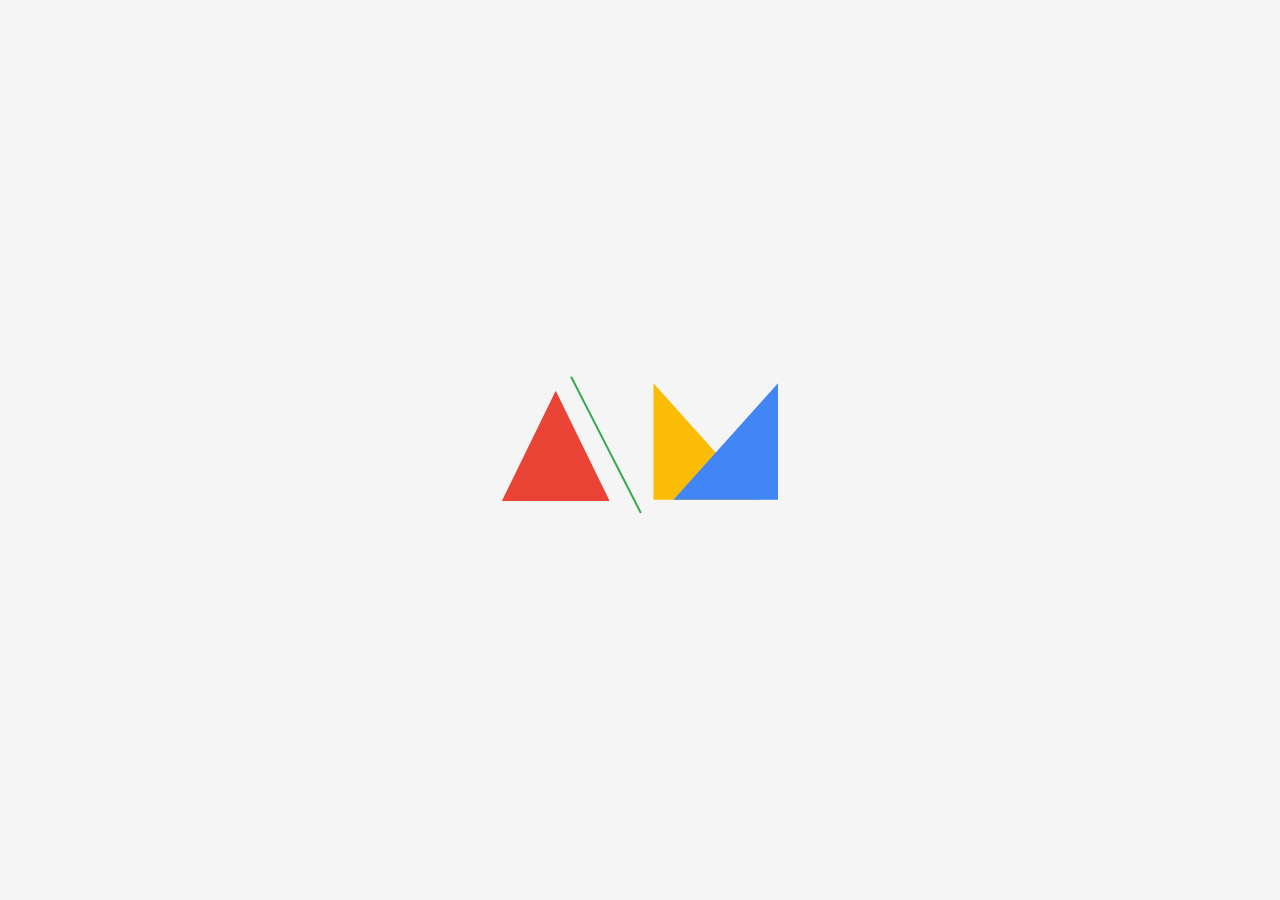
<file: assets/html/loader.html>
<!DOCTYPE html>
<html lang="en">
<head>
    <meta charset="UTF-8">
    <meta http-equiv="X-UA-Compatible" content="IE=edge">
    <meta name="viewport" content="width=device-width, initial-scale=1.0">
    <link rel="shortcut icon" href="/assets/images/favicon.ico" type="image/x-icon">
    <link rel="stylesheet" href="/assets/css/loader.css">
    <script src="https://ajax.googleapis.com/ajax/libs/jquery/3.5.1/jquery.min.js"></script>
    <title>Document</title>
</head>
<body>
    <div class="loader-wrapper">
        <div class="loader"><svg width="648" height="391" viewBox="0 0 648 391" fill="none" xmlns="http://www.w3.org/2000/svg">
            <path d="M50.083 297L155.5 81.4147L260.917 297H50.083Z" fill="#EA4335" stroke="#EA4335" stroke-width="3" class="svg-elem-1"></path>
            <line y1="-2" x2="306.042" y2="-2" transform="matrix(0.455852 0.890056 -0.883987 0.467511 184.461 51)" stroke="#34A853" stroke-width="4" class="svg-elem-2"></line>
            <path d="M352.5 294.5V66.9187L556.639 294.5H352.5Z" fill="#FBBC05" stroke="#FBBC05" stroke-width="3" class="svg-elem-3"></path>
            <path d="M598.5 294.5V66.9187L394.361 294.5H598.5Z" fill="#4285F4" stroke="#4285F4" stroke-width="3" class="svg-elem-4"></path>
              </svg></div>
      </div>
</body>
</html>
</file>
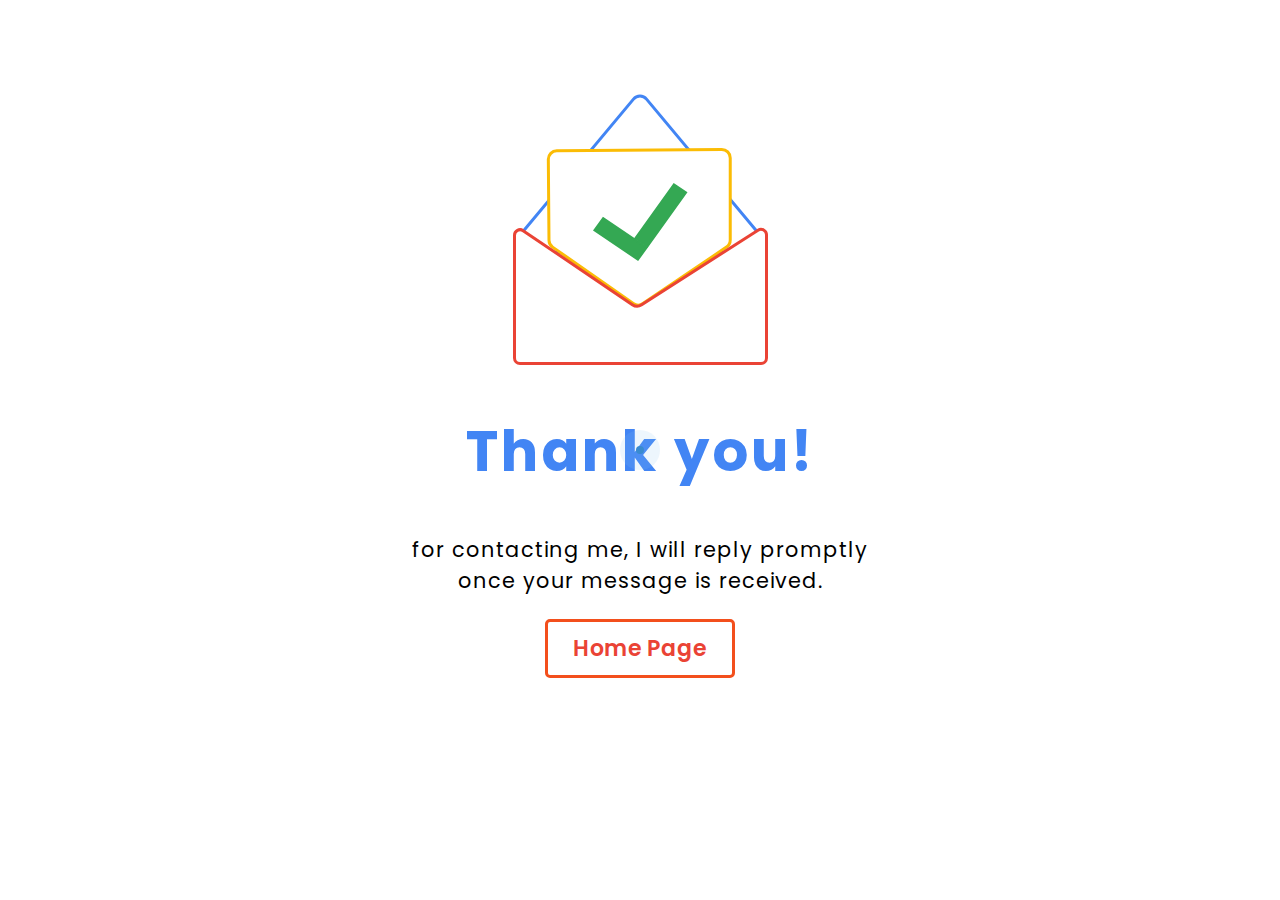
<file: assets/html/thankyou.html>
<!DOCTYPE html>
<html lang="en">
<head>
    <meta charset="UTF-8">
    <meta http-equiv="X-UA-Compatible" content="IE=edge">
    <meta name="viewport" content="width=device-width, initial-scale=1.0">
    <link rel="stylesheet" href="https://fonts.googleapis.com/css2?family=Poppins:wght@200;300;400;500;600;700;800;900&display=swap">
    <link rel="shortcut icon" href="/assets/images/favicon.ico" type="image/x-icon">
    <link rel="stylesheet" href="/assets/css/cursor.css">
    <link rel="stylesheet" href="/assets/css/thankyou.css">
    <script src="https://ajax.googleapis.com/ajax/libs/jquery/3.5.1/jquery.min.js"></script>
    <title>Document</title>
</head>
<body>

    <div class="cursor-dot-outline"></div>
    <div class="cursor-dot"></div>

    <div class=thankyoucontent>
        <div class="wrapper-1">
           <div class="wrapper-2">
            <div class="thankyousvg">
                <div class="thank_loader"><svg width="318" height="276" viewBox="0 0 318 276" fill="none" xmlns="http://www.w3.org/2000/svg">
                    <path d="M165.526 10.1611L281.854 149.554C286.473 155.089 282.537 163.5 275.328 163.5H42.672C35.4626 163.5 31.5267 155.089 36.146 149.554L152.474 10.1611C155.872 6.08931 162.128 6.08931 165.526 10.1611Z" fill="white" stroke="#4285F4" stroke-width="3" class="svg-thank-1"></path>
                    <path d="M75.7569 61.8065L240.669 60.4476C245.39 60.4087 249.239 64.2255 249.239 68.9473L249.239 151.072C249.239 153.896 247.836 156.536 245.495 158.116L161.914 214.555C158.999 216.523 155.172 216.492 152.288 214.478L71.6243 158.111C69.369 156.535 68.016 153.965 67.9933 151.214L67.3272 70.3762C67.2885 65.682 71.0626 61.8452 75.7569 61.8065Z" fill="white" stroke="#FBBC05" stroke-width="3" class="svg-thank-2"></path>
                    <path d="M285.5 145.804V269C285.5 272.038 283.038 274.5 280 274.5H39C35.9624 274.5 33.5 272.038 33.5 269V146.197C33.5 141.786 38.4325 139.169 42.0847 141.643L151.339 215.654C154.153 217.56 157.832 217.607 160.694 215.772L277.031 141.174C280.692 138.827 285.5 141.455 285.5 145.804Z" fill="white" stroke="#EA4335" stroke-width="3" class="svg-thank-3"></path>
                    <path d="M156.909 170.669L113.414 141.196L122.187 129.072L165.682 158.544L156.909 170.669Z" fill="#34A853" stroke="#34A853" stroke-width="2" class="svg-thank-4"></path>
                    <rect x="1.41282" y="-0.25562" width="66.2385" height="14.6558" transform="matrix(0.582469 -0.812853 0.830356 0.557233 153.728 150.503)" fill="#34A853" stroke="#34A853" stroke-width="2" class="svg-thank-5"></rect>
                    </svg></div>    
            </div>
            <h1>Thank you!</h1>
             <p>for contacting me, I will reply promptly</p> 
             <p>once your message is received. </p>
             <div class="go-home">
                <div class="home_btn">
                    <a href="https://asmit2952.github.io/" target="_blank" class="buttonHome">Home Page</a>
                </div>
             </div>
          </div>
       </div>
    </div>

    <script src="/assets/js/cursor.js"></script>
</body>
</html>
</file>
<file: assets/css/loader.css>
.loader-wrapper {
    width: 100%;
    height: 100%;
    position: fixed;
    top: 0;
    left: 0;
    background-color: whitesmoke;
    display: flex;
    justify-content: center;
    align-items: center;
    z-index: 999;
    overflow: hidden;
  }
  .loader {
    text-align: center;
    transform: scale(0.5, 0.5);
    position: relative;
    margin-left: 50%;
    margin-right: 50%;
  }
  @keyframes animate-svg-stroke-1 {
    0% {
      stroke-dashoffset: 692.7913208007812px;
      stroke-dasharray: 692.7913208007812px;
    }
  
    100% {
      stroke-dashoffset: 0;
      stroke-dasharray: 692.7913208007812px;
    }
  }
  
  @keyframes animate-svg-fill-1 {
    0% {
      fill: transparent;
    }
  
    100% {
      fill: rgb(234, 67, 53);
    }
  }
  
  .svg-elem-1 {
    animation: animate-svg-stroke-1 1.5s cubic-bezier(0.47, 0, 0.745, 0.715) 0s infinite,
                 animate-svg-fill-1 1.8s cubic-bezier(0.47, 0, 0.745, 0.715) 0.8s infinite;
  }
  
  @keyframes animate-svg-stroke-2 {
    0% {
      stroke-dashoffset: 308.0419921875px;
      stroke-dasharray: 308.0419921875px;
    }
  
    100% {
      stroke-dashoffset: 0;
      stroke-dasharray: 308.0419921875px;
    }
  }
  
  .svg-elem-2 {
    animation: animate-svg-stroke-2 1.5s cubic-bezier(0.47, 0, 0.745, 0.715) 0.12s infinite,
                 animate-svg-fill-2 0.8s cubic-bezier(0.47, 0, 0.745, 0.715) 0.9s infinite;
  }
  
  @keyframes animate-svg-stroke-3 {
    0% {
      stroke-dashoffset: 739.4423217773438px;
      stroke-dasharray: 739.4423217773438px;
    }
  
    100% {
      stroke-dashoffset: 0;
      stroke-dasharray: 739.4423217773438px;
    }
  }
  
  @keyframes animate-svg-fill-3 {
    0% {
      fill: transparent;
    }
  
    100% {
      fill: rgb(251, 188, 5);
    }
  }
  
  .svg-elem-3 {
    animation: animate-svg-stroke-3 1.5s cubic-bezier(0.47, 0, 0.745, 0.715) 0.24s infinite,
                 animate-svg-fill-3 1.8s cubic-bezier(0.47, 0, 0.745, 0.715) 1s infinite;
  }
  
  @keyframes animate-svg-stroke-4 {
    0% {
      stroke-dashoffset: 739.4423828125px;
      stroke-dasharray: 739.4423828125px;
    }
  
    100% {
      stroke-dashoffset: 0;
      stroke-dasharray: 739.4423828125px;
    }
  }
  
  @keyframes animate-svg-fill-4 {
    0% {
      fill: transparent;
    }
  
    100% {
      fill: rgb(66, 133, 244);
    }
  }
  
  .svg-elem-4 {
    animation: animate-svg-stroke-4 1.5s cubic-bezier(0.47, 0, 0.745, 0.715) 0.36s infinite,
                 animate-svg-fill-4 1.8s cubic-bezier(0.47, 0, 0.745, 0.715) 1.1s infinite;
  }

  @media only screen and (min-width: 1440px) {

    .loader {
      transform: scale(0.5, 0.5);
    }
  }

  @media only screen and (max-width: 1280px) {

    .loader {
      transform: scale(0.5, 0.5);
    }
  }

  @media only screen and (max-width: 1024px) {

    .loader {
      transform: scale(0.45, 0.45);
    }
  }

  @media only screen and (max-width: 991px) {

    .loader {
      transform: scale(0.4, 0.4);
    }
  }

  @media only screen and (max-width: 891px) {

    .loader {
      transform: scale(0.35, 0.35);
    }
  }

  @media only screen and (max-width: 768px) {

    .loader {
      transform: scale(0.3, 0.3);
    }
  }

  @media only screen and (max-width: 576px) {

    .loader {
      transform: scale(0.25, 0.25);
    }
  }

  @media only screen and (max-width: 480px) {

    .loader {
      transform: scale(0.2, 0.2);
    }
  }
</file>
<file: assets/css/cursor.css>
html,
html *,
body,
body * {
  cursor: none;
}

.cursor-dot,
.cursor-dot-outline {
  pointer-events: none;
  position: absolute;
  top: 50%;
  left: 50%;
  border-radius: 50%;
  opacity: 0;
  transform: translate(-50%, -50%);
  transition: opacity 0.3s ease-in-out, transform 0.3s ease-in-out;
  z-index: 99999;
}

.cursor-dot {
  width: 8px;
  height: 8px;
  background-color: rgba(44, 130, 201, 1);
  z-index: 999999;
}

.cursor-dot-outline {
  width: 40px;
  height: 40px;
  background-color: rgba(137, 196, 244, 0.15);
  z-index: 9999999;
}

@media only screen and (max-width: 991px) {

  .cursor-dot,
.cursor-dot-outline {
  display: none !important;
}
}
</file>
<file: assets/css/thankyou.css>
body, html {
    overflow: hidden !important;
}

.thankyousvg {
  position: relative;
}

.wrapper-1{
    width:100%;
    height:100%;
    display: flex;
    flex-direction: column;
    box-sizing: border-box;
    align-items: center;
    justify-content: center;
  }
  .wrapper-2{
    padding: 30px;
    text-align:center;
  }
  h1{
    font-family:'Poppins', sans-serif;
    font-size:3.5em;
    font-weight: 700;
    letter-spacing:3px;
    color: #4285F4;
    margin:0;
    margin-top: 40px;
    margin-bottom:40px;
  }
  .wrapper-2 p{
    margin:0;
    font-size:1.3em;
    color:#000;
    font-family:'Poppins', sans-serif;
    letter-spacing:1px;
    line-height: 1.5;
  }
  .go-home {
    margin: auto;
    width: 100%;
    text-align: center;
  }
  
  .home_btn {
    position:relative;
    margin-top: 5%;
  }
  
  .buttonHome {
    display: inline-block;
    padding: 10px 25px;
    background-color: white;
    border-color: #F34F1C;
    border-style: solid;
    color: #EA4335;
    font-family:'Poppins', sans-serif;
    text-decoration: none;
    font-size: 22px;
    font-weight: 550;
    text-align: center;
    border-radius: 5px;
    transition: all 0.4s ease;
  }
  
  .buttonHome:hover {
    background-color: #EA4335;
    border-color: #F34F1C;
    color: white;
  }

 @keyframes animate-svg-stroke-1 {
    0% {
      stroke-dashoffset: 651.22802734375px;
      stroke-dasharray: 651.22802734375px;
    }
  
    100% {
      stroke-dashoffset: 0;
      stroke-dasharray: 651.22802734375px;
    }
  }
  
  @keyframes animate-svg-fill-1 {
    0% {
      fill: transparent;
    }
  
    100% {
      fill: rgb(255, 255, 255);
    }
  }
  
  .svg-thank-1 {
    animation: animate-svg-stroke-1 1.5s cubic-bezier(0.39, 0.575, 0.565, 1) 0s both,
                 animate-svg-fill-1 0.7s cubic-bezier(0.47, 0, 0.745, 0.715) 0.8s both;
  }
  
  @keyframes animate-svg-stroke-2 {
    0% {
      stroke-dashoffset: 582.5527954101562px;
      stroke-dasharray: 582.5527954101562px;
    }
  
    100% {
      stroke-dashoffset: 0;
      stroke-dasharray: 582.5527954101562px;
    }
  }
  
  @keyframes animate-svg-fill-2 {
    0% {
      fill: transparent;
    }
  
    100% {
      fill: rgb(255, 255, 255);
    }
  }
  
  .svg-thank-2 {
    animation: animate-svg-stroke-2 1.5s cubic-bezier(0.39, 0.575, 0.565, 1) 0.12s both,
                 animate-svg-fill-2 0.7s cubic-bezier(0.47, 0, 0.745, 0.715) 0.9s both;
  }
  
  @keyframes animate-svg-stroke-3 {
    0% {
      stroke-dashoffset: 810.0623168945312px;
      stroke-dasharray: 810.0623168945312px;
    }
  
    100% {
      stroke-dashoffset: 0;
      stroke-dasharray: 810.0623168945312px;
    }
  }
  
  @keyframes animate-svg-fill-3 {
    0% {
      fill: transparent;
    }
  
    100% {
      fill: rgb(255, 255, 255);
    }
  }
  
  .svg-thank-3 {
    animation: animate-svg-stroke-3 1.5s cubic-bezier(0.39, 0.575, 0.565, 1) 0.24s both,
                 animate-svg-fill-3 0.7s cubic-bezier(0.47, 0, 0.745, 0.715) 1s both;
  }
  
  @keyframes animate-svg-stroke-4 {
    0% {
      stroke-dashoffset: 137.0110321044922px;
      stroke-dasharray: 137.0110321044922px;
    }
  
    100% {
      stroke-dashoffset: 0;
      stroke-dasharray: 137.0110321044922px;
    }
  }
  
  @keyframes animate-svg-fill-4 {
    0% {
      fill: transparent;
    }
  
    100% {
      fill: rgb(52, 168, 83);
    }
  }
  
  .svg-thank-4 {
    animation: animate-svg-stroke-4 1.5s cubic-bezier(0.39, 0.575, 0.565, 1) 0.36s both,
                 animate-svg-fill-4 0.7s cubic-bezier(0.47, 0, 0.745, 0.715) 1.1s both;
  }
  
  @keyframes animate-svg-stroke-5 {
    0% {
      stroke-dashoffset: 163.78860473632812px;
      stroke-dasharray: 163.78860473632812px;
    }
  
    100% {
      stroke-dashoffset: 0;
      stroke-dasharray: 163.78860473632812px;
    }
  }
  
  @keyframes animate-svg-fill-5 {
    0% {
      fill: transparent;
    }
  
    100% {
      fill: rgb(52, 168, 83);
    }
  }
  
  .svg-thank-5 {
    animation: animate-svg-stroke-5 1.5s cubic-bezier(0.39, 0.575, 0.565, 1) 0.48s both,
                 animate-svg-fill-5 0.7s cubic-bezier(0.47, 0, 0.745, 0.715) 1.2000000000000002s both;
  }
  
  @media only screen and (min-width: 1440px) {

    .thankyoucontent {
      margin-top: 2%;
    }
  }

  @media only screen and (max-width: 1280px) {

    .thankyoucontent {
      margin-top: 4%;
    }
  }

  @media only screen and (max-width: 1024px) {

    .thankyoucontent {
      margin-top: 5%;
    }
  }

  @media only screen and (max-width: 991px) {

    .thankyousvg {
      transform: scale(0.9, 0.9);
    }

    h1 {
      font-size: 3.3em;
    }

    .wrapper-2 p {
      font-size: 1.2em;
    }

    .buttonHome {
      transform: scale(0.9, 0.9);
    }
  }

  @media only screen and (max-width: 891px) {

    .thankyoucontent {
      margin-top: 6%;
    }
  }

  @media only screen and (max-width: 768px) {

    .thankyousvg {
      transform: scale(0.8, 0.8);
    }

    h1 {
      font-size: 3.2em;
    }

    .wrapper-2 p {
      font-size: 1.1em;
    }

    .buttonHome {
      transform: scale(0.8, 0.8);
    }
  }

  @media only screen and (max-width: 420px) {

    .thankyousvg {
      transform: scale(0.7, 0.7);
    }

    h1 {
      font-size: 3em;
      margin-top: -2%;
    }

    .wrapper-2 p {
      font-size: 1em;
    }

    .buttonHome {
      transform: scale(0.7, 0.7);
      margin-top: 5%;
    }
  }

  @media only screen and (max-width: 360px) {

    .thankyousvg {
      transform: scale(0.6, 0.6);
    }

    h1 {
      font-size: 2.8em;
    }

    .wrapper-2 p {
      font-size: 1em;
    }

    .buttonHome {
      transform: scale(0.6, 0.6);
    }
  }

  @media only screen and (max-width: 320px) {

    h1 {
      font-size: 2.6em;
    }
  }
</file>
